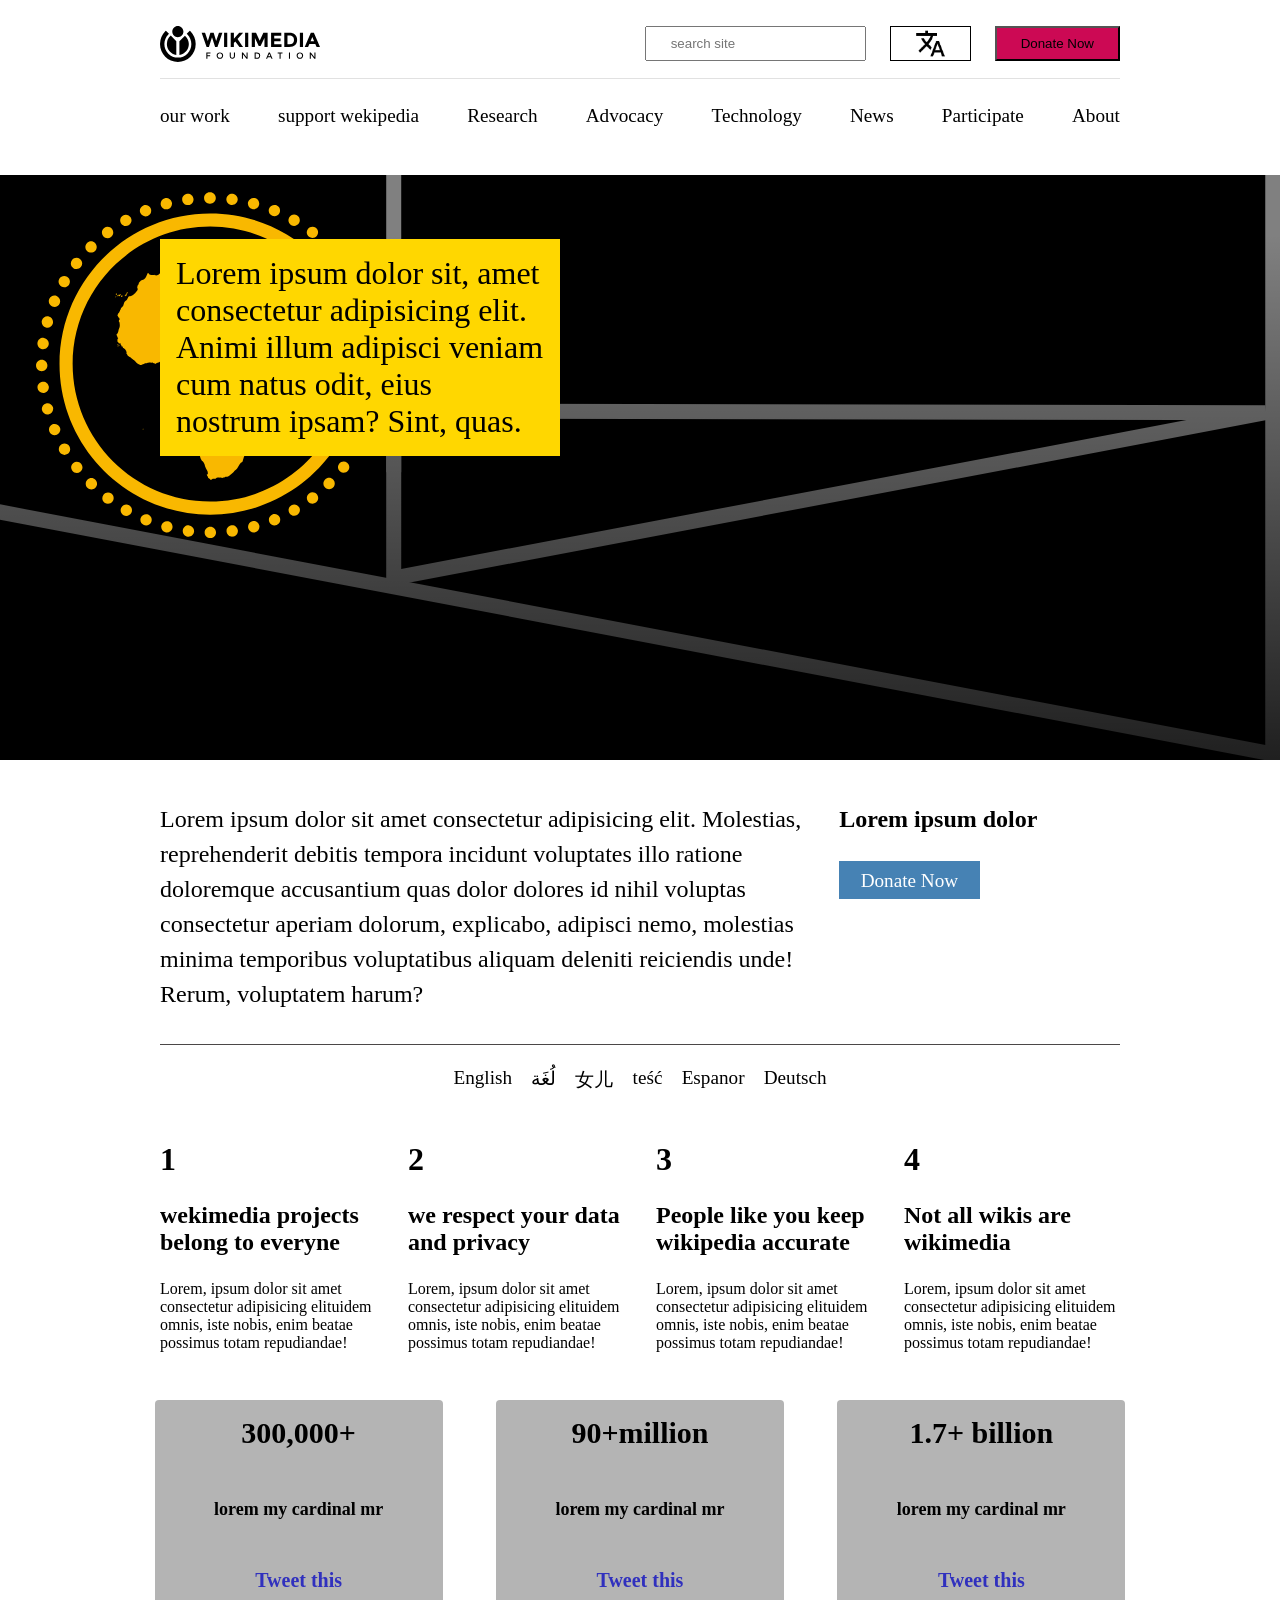
<file: index.html>
<!DOCTYPE html>
<html lang="en">
<head>
    <meta charset="UTF-8">
    <meta http-equiv="X-UA-Compatible" content="IE=edge">
    <meta name="viewport" content="width=device-width, initial-scale=1.0">
    <link rel="stylesheet" href="style.css">
    <title>wikimediafoundation.org</title>
</head>
<body>
    <div class="main-nav">
        <!-- <div class="upper"> -->
        <div class="left">
            <img  class="logo" src="images.png/logo-horizontal.svg" alt="wikipoto">
        </div>
        <div class="right">
            <input class="logo1"type="text" placeholder="search site">
            <img class="logo1 logo2" src="images.png/language.png" alt="language ">
            <button class="logo1" style="background-color: rgb(204, 9, 84);">Donate Now</button>
        </div>
    </div>
    
    <div class="lower-nav">
        <p> <a href="#">our work</a></p>
        <p> <a href="#">support wekipedia</a></p>
        <p> <a href="#">Research</a></p>
        <p> <a href="#">Advocacy</a></p>
        <p> <a href="#">Technology</a></p>
        <p> <a href="#">News</a></p>
        <p> <a href="#">Participate</a></p>
        <p> <a href="#">About</a></p>
    </div>
    <div class="hero">
        <div class="text">
           <p  ><a href="#" class="font">Lorem ipsum dolor sit, amet consectetur adipisicing elit. Animi illum adipisci veniam cum natus odit, eius nostrum ipsam? Sint, quas.</a></p>
        </div>
    </div>
    <div class="big-parent">
    <div class="parent">
        <p class="para1">Lorem ipsum dolor sit amet consectetur adipisicing elit. Molestias, reprehenderit debitis tempora incidunt voluptates illo ratione doloremque accusantium quas dolor dolores id nihil voluptas consectetur aperiam  dolorum, explicabo, adipisci nemo, molestias minima temporibus voluptatibus aliquam deleniti reiciendis unde! Rerum, voluptatem harum?</p>
        <div class="child">
         <p class="para2">Lorem ipsum dolor</p>
            <p class="don1"><a class="don2" href="#">Donate Now</a>
            </p>
        </div>
    </div>
    <div class="lang">
        <p class="lang1"><a href="#"> English</a></p>
        <p> <a href="#">ﻟُﻐَﺔ</a></p>
        <p> <a href="#">女儿</a></p>
        <p> <a href="#">teść</a></p>
        <p> <a href="#">Espanor</a></p>
        <p> <a href="#">Deutsch</a></p>
         </div>
    </div>
    <div class="biger-par">
        <div class="biger1">
            <p class="m1">1</p>
            <p class="z1">wekimedia projects belong to everyne</p>
            <p>Lorem, ipsum dolor sit amet consectetur adipisicing elituidem omnis, iste nobis, enim beatae possimus totam repudiandae!</p>
        </div>       
        <div class="biger2">
            <p class="m2">2</p>
            <p class="z2">we respect your data and privacy</p>
            <p>Lorem, ipsum dolor sit amet consectetur adipisicing elituidem omnis, iste nobis, enim beatae possimus totam repudiandae!</p>
        </div>       
        <div class="biger3">
            <p class="m3">3</p>
            <p class="z3">People like you keep wikipedia accurate</p>
            <p>Lorem, ipsum dolor sit amet consectetur adipisicing elituidem omnis, iste nobis, enim beatae possimus totam repudiandae!</p>
        </div>       
        <div class="biger4">
            <p class="m4">4</p>
            <p class="z4">Not all wikis are wikimedia</p>
            <p>Lorem, ipsum dolor sit amet consectetur adipisicing elituidem omnis, iste nobis, enim beatae possimus totam repudiandae!</p></div>        
    </div>
    <div class="boxes">
       <div class="s1">
        <p class="nums">300,000+</p>
        <p class="letters">lorem my cardinal mr</p>
        <p class="bottom"> Tweet this</p>
            </div>
       <div class="s2">
        <p class="nums">90+million</p>
        <p class="letters">lorem my cardinal mr</p>
        <p class="bottom"> Tweet this</p>
            </div>
       <div class="s3">
        <p class="nums">1.7+ billion</p>
        <p class="letters">lorem my cardinal mr</p>
        <p class="bottom"> Tweet this</p>
            </div>
        </div>
    </div>
</body>
</html>
</file>
<file: style.css>
*{
    margin: 0;
    padding: 0;
    box-sizing: border-box;
}
.main-nav{
    width: 75%;
    margin: 10px auto;
    display: flex;
    justify-content: space-between;
    align-items: center;
    border-bottom: 1px solid rgba(10, 10, 10, 0.123);
    padding-bottom: 1rem;
    padding-top: 1rem;
}
.left{
    display: grid;
    place-content: center;
}
.logo{
    width:10rem;
}
.right{
    display: flex;
    justify-content: space-between;
    gap: 1.5rem;
}
.logo1{
height: 35px;
padding: 1px 1.5rem;
}
.logo2{
    border: 1px solid black;
}
.lower-nav{
    width: 75%;
    margin: 10px auto;
    display: flex;
    justify-content: space-between;
    align-items: center;
    padding-bottom: 1rem;
    padding-top: 1rem;
    margin-bottom: 2rem;
}
a{
color: black;
text-decoration: none;
font-size: 1.2rem;
}
a:hover{
    text-decoration:  blue underline;
    color: blue;
}
.hero{
    width: 100%;
    height: 65vh;
    background: url(images.png/OTK_award_banner_gradient.svg);
    background-size: cover;
    background-position-x:right ;
    position: relative;
}
.text{
    background-color: gold;
    width: 25rem;
    padding: 1rem;
    position:absolute;
    top: 4rem;
    left: 12.5%;
}
.font{
    font-size: 2rem;
}
.parent{
    display: flex;
    justify-content:space-between;
    align-items: flex-start;
    width: 75%;
    margin: 10px auto;
    font-size: 1.5rem;
    line-height: 35px;
    padding-top: 2rem;
    gap:1.5rem;
    border-bottom: solid rgb(75, 72, 72) 1px;
    padding-bottom: 2rem;
    
}
.para1{
    width: 70%;
}
.child{
    display: flex;
    flex-direction: column;
    justify-content: flex-start;
    width: 30%;
    gap: 1.5rem;

}
.para2{
    font-weight: 800;
}
.don1{
    padding: 1px 1rem;
    background-color: steelblue;
    text-align: center;
    width: 50%;
}
.don2{
    color: white;
}
.lang{
    display: flex;
justify-content:center;
align-items: flex-start;
padding-left: 6rem;
padding-right: 6rem;
padding-top: 0.8rem;
padding-bottom: 3rem;
gap:1.2rem;

}
.big-parent{
    display: flex;
    flex-direction: column;
}
.biger-par{
    display: flex;
    justify-content:flex-start;
    align-items: center;
    gap: 2rem;
    padding-left: 10rem;
    padding-right: 10rem;
    padding-bottom: 3rem;
}
.m1{
font-size: 2rem;
font-weight: bold;
font-style:initial;
padding-bottom: 1.5rem;
}
.m2{
font-size: 2rem;
font-weight: bold;
font-style: inherit;
padding-bottom: 1.5rem;

}
.m3{
font-size: 2rem;
font-weight: bold;
font-style: normal;
padding-bottom: 1.5rem;
}
.m4{
font-size: 2rem;
font-weight: bold;
font-style: normal;
padding-bottom: 1.5rem;
}
.z1{
    font-size: 1.5rem;
font-weight:700;
padding-bottom: 1.5rem;
}
.z2{
    font-size: 1.5rem;
font-weight:700;
padding-bottom: 1.5rem;
}
.z3{
    font-size: 1.5rem;
font-weight:700;
padding-bottom: 1.5rem;
}
.z4{
    font-size: 1.5rem;
font-weight:700;
padding-bottom: 1.5rem;
}
.boxes{
    display: flex;
    flex-direction:row;
    align-items:flex-start;
    justify-content: space-around;
    padding-left: 8rem;
    padding-right: 8rem;
    padding-bottom: 3rem;
    height: 14rem;
    

}
.s1{
    display: flex;
    flex-direction: column;
    justify-content: space-between;
    background-color: rgb(180, 180, 180);
    width: 18rem;
    height: 13rem;
    align-items: center;
    gap: 1rem;
    padding-bottom: 1rem;
    padding-top: 1rem;
    border-radius:4px;
}
.s2{
    display: flex;
    flex-direction: column;
    justify-content: space-between;
    background-color: rgb(180, 180, 180);
    width: 18rem;
    height: 13rem;
    align-items: center;
    gap: 1rem;
    padding-bottom: 1rem;
    padding-top: 1rem;
    border-radius:4px;
}
.s3{
    Display: flex;
    flex-direction: column;
    justify-content: space-between;
    background-color: rgb(180, 180, 180);
    width: 18rem;
    height: 13rem;
    align-items: center;
    gap: 1rem;
    padding-bottom: 1rem;
    padding-top: 1rem;
    border-radius:4px;
}
.nums{
    display: flex;
    flex-direction: column;
    width: 15rem;
    align-items: center;
    font-size:30px;
    font-weight: bolder;
}
.bottom{
    color: rgb(48, 48, 190);
    font-size: 20px;
    font-weight: bold;
}
.letters{
    font-weight: bolder;
    font-size: large;
}
</file>
